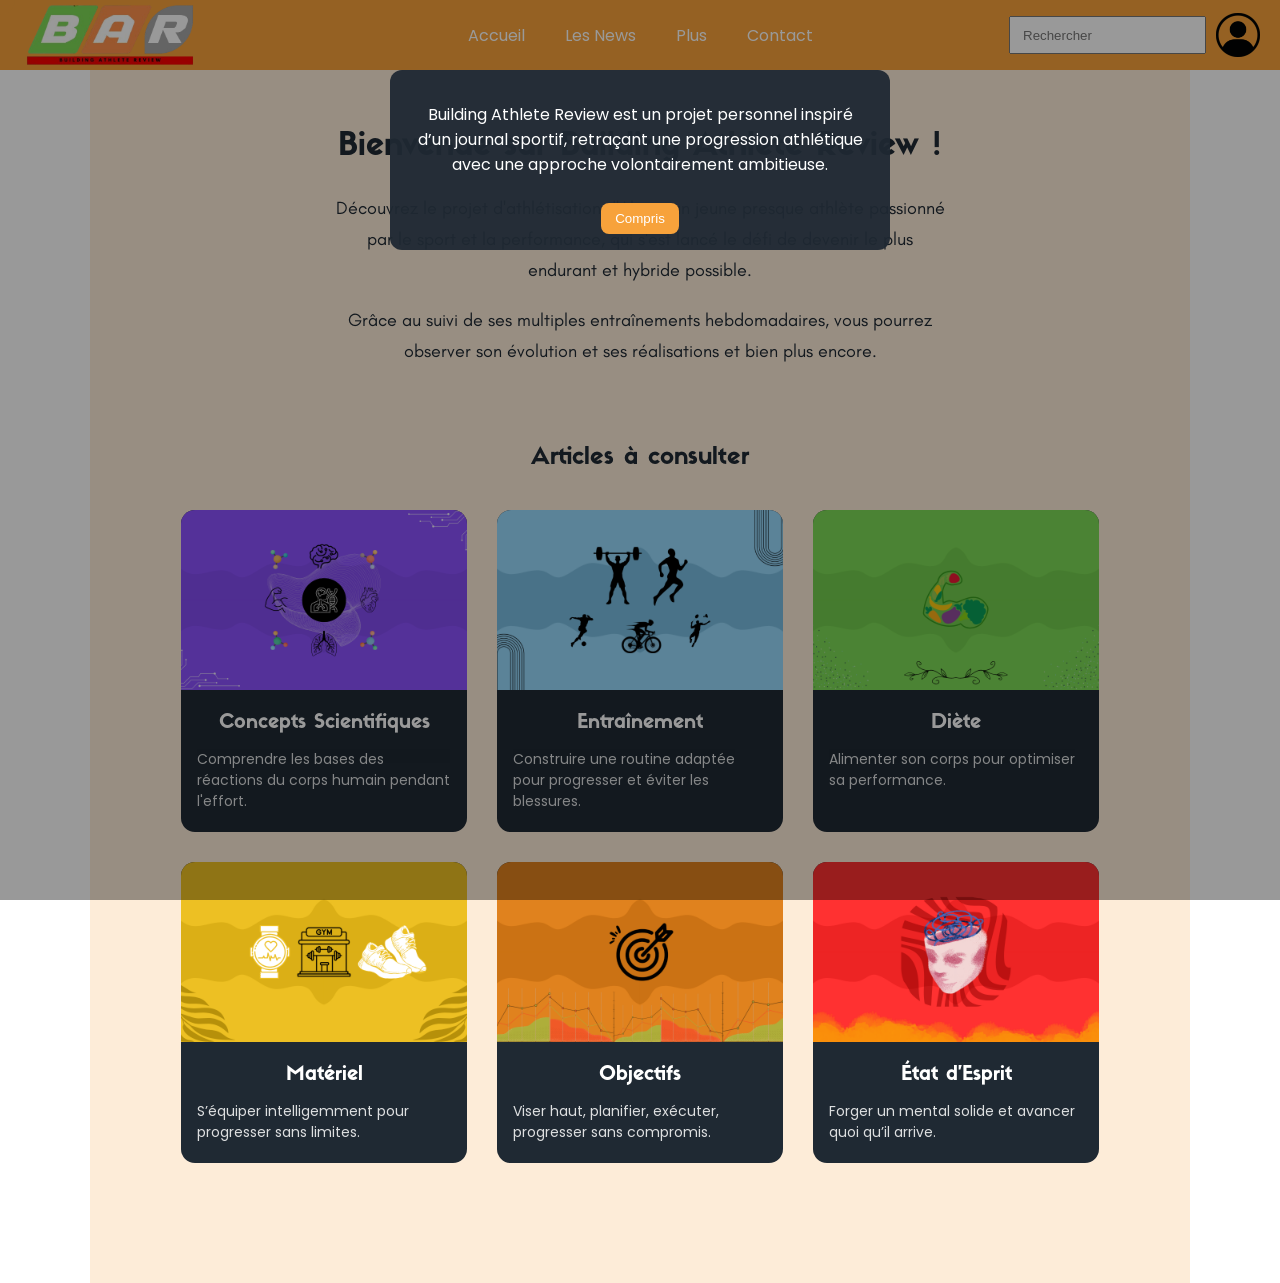
<file: index.html>
<!DOCTYPE html>
<html lang="fr">

<head>
    <meta charset="UTF-8">
    <meta name="viewport" content="width=device-width, initial-scale=1.0">
    <title>Building Athlete Review</title>
    <link href="style.css" rel="stylesheet">
    <link rel="icon" type="image/png" href="Médias/BAR_Favicon_Sans_Fond.png">
</head>

<body>
    <div class="progress-bar"></div>
    <header>
        <nav class="nav">

            <div class="nav-left">
                <a href="index.html"><img src="Médias/BAR_Logo_Sans_Fond.png"></a>
            </div>

            <ul class="nav-center">
                <li><a href="index.html"><span>Accueil</span></a></li>
                <li><a href="les-news.html" class="nav-news"><span>Les News</span></a></li>
                <li><a href="plus.html"><span>Plus</span></a></li>
                <li><a href="contact.html"><span>Contact</span></a></li>
            </ul>

            <div class="nav-right">
                <input type="search" placeholder="Rechercher">

                <a class="login-link" href="signup.html" aria-label="Créer un compte">
                    <img src="Médias/login user logo sans fond.png" alt="">
                </a>
            </div>

        </nav>
    </header>

    <div class="main-content">
        <div class="intro-text">
            <h1>Bienvenue sur Building Athlete Review !</h1>
            <p>Découvrez le projet d'athlétisation d'Alexis, un jeune presque athlète passionné par le sport et
                la performance, qui s'est lancé le défi de devenir le plus endurant et hybride possible.</p>

            <p>Grâce au suivi de ses multiples entraînements hebdomadaires,
                vous pourrez observer son évolution et ses réalisations et bien plus encore.</p>

        </div>

        <section class="articles-section">
            <h2>Articles à consulter</h2>

            <div class="article-grid">

                <a href="article-concepts-scientifiques.html" class="article-card">
                    <img src="Médias/concepts-scientifiques.png"
                        alt="Miniature pour les notions théoriques de la performance.">
                    <h3>Concepts Scientifiques</h3>
                    <p>Comprendre les bases des réactions du corps humain pendant l'effort.</p>
                </a>

                <a href="article-entrainement.html" class="article-card">
                    <img src="Médias/entrainement.png"
                        alt="Miniature pour l'article des entraînements des programmes d'Alexis.">
                    <h3>Entraînement</h3>
                    <p>Construire une routine adaptée pour progresser et éviter les blessures.</p>
                </a>

                <a href="article-diete.html" class="article-card">
                    <img src="Médias/diete.png"
                        alt="Miniature pour l'article de l'alimention optimale pour progresser.">
                    <h3>Diète</h3>
                    <p>Alimenter son corps pour optimiser sa performance.</p>
                </a>

                <a href="article-materiel.html" class="article-card">
                    <img src="Médias/materiel.png" alt="Miniature pour l'article présentant la matériel à disposition.">
                    <h3>Matériel</h3>
                    <p>S’équiper intelligemment pour progresser sans limites.</p>
                </a>

                <a href="article-objectifs.html" class="article-card">
                    <img src="Médias/objectifs.png"
                        alt="Miniature pour l'article des objectifs que souhaite atteindre Alexis.">
                    <h3>Objectifs</h3>
                    <p>Viser haut, planifier, exécuter, progresser sans compromis.</p>
                </a>

                <a href="article-etat-desprit.html" class="article-card">
                    <img src="Médias/etat-desprit.png"
                        alt="Miniature pour l'article concernant l'état d'esprit qu'adopte Alexis.">
                    <h3>État d'Esprit</h3>
                    <p>Forger un mental solide et avancer quoi qu’il arrive.</p>
                </a>

            </div>
    </div>

    </section>
    <div class="cursor-circle"></div>
    <div id="overlay" class="overlay"></div>
    <div id="disclaimer" class="disclaimer">
        <p>
            Building Athlete Review est un projet personnel inspiré d’un journal sportif,
            retraçant une progression athlétique avec une approche volontairement ambitieuse.
        </p>
        <button id="close-disclaimer">Compris</button>
    </div>
    <script src="script.js"></script>

</body>

</html>
</file>
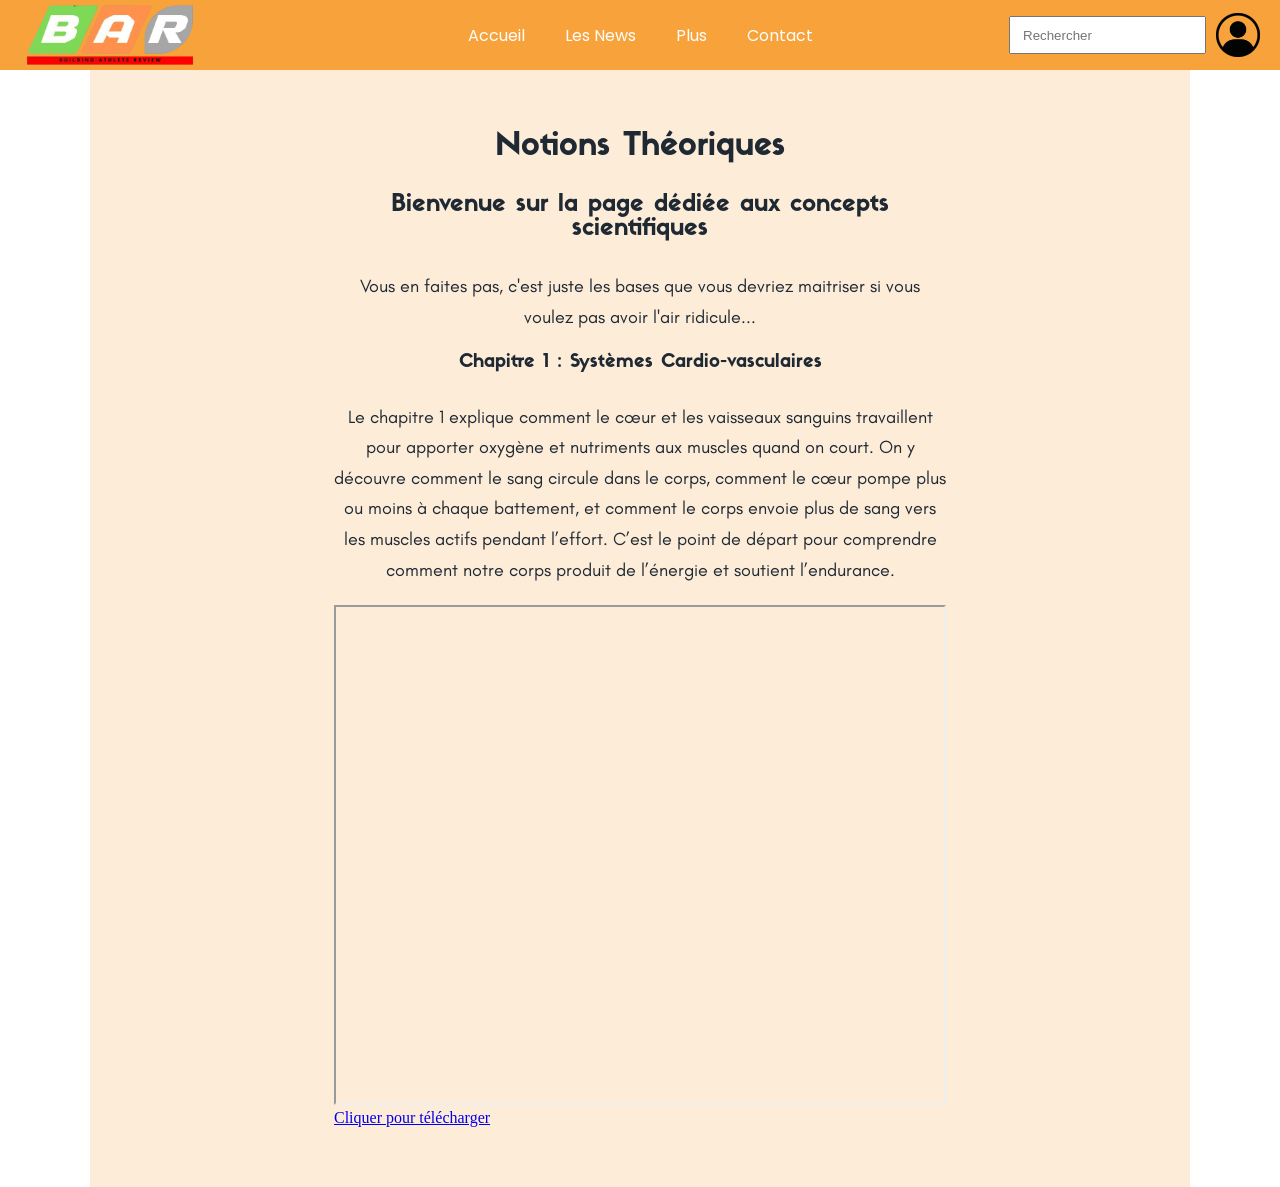
<file: article-concepts-scientifiques.html>
<!DOCTYPE html>
<html lang="fr">

<head>
    <meta charset="UTF-8">
    <meta name="viewport" content="width=device-width, initial-scale=1.0">
    <title>BAR | Sciences</title>
    <link href="style.css" rel="stylesheet">
    <link rel="icon" type="image/png" href="Médias/BAR_Favicon_Sans_Fond.png">
</head>

<body>
    <div class="progress-bar"></div>
    <header>
        <nav class="nav">

            <div class="nav-left">
                <a href="index.html"><img src="Médias/BAR_Logo_Sans_Fond.png"></a>
            </div>

            <ul class="nav-center">
                <li><a href="index.html"><span>Accueil</span></a></li>
                <li><a href="les-news.html"><span>Les News</span></a></li>
                <li><a href="plus.html"><span>Plus</span></a></li>
                <li><a href="contact.html"><span>Contact</span></a></li>
            </ul>

            <div class="nav-right">
                <input type="search" placeholder="Rechercher">

                <a class="login-link" href="signup.html" aria-label="Créer un compte">
                    <img src="Médias/login user logo sans fond.png" alt="">
                </a>
            </div>

        </nav>
    </header>

    <div class="main-content">
        <div class="intro-text">
            <h1>Notions Théoriques</h1>
            <h2>Bienvenue sur la page dédiée aux concepts scientifiques</h2>
            <p>Vous en faites pas, c'est juste les bases que vous devriez maitriser si vous voulez pas avoir l'air
                ridicule...</p>
            <h3>Chapitre 1 : Systèmes Cardio-vasculaires</h3>
            <p>Le chapitre 1 explique comment le cœur et les vaisseaux sanguins travaillent
                pour apporter oxygène et nutriments aux muscles quand on court. On y découvre comment le sang circule
                dans
                le corps,
                comment le cœur pompe plus ou moins à chaque battement, et comment le corps envoie plus de sang vers les
                muscles actifs pendant l’effort.
                C’est le point de départ pour comprendre comment notre corps produit de l’énergie et soutient
                l’endurance.
            </p>
            <div class="pdf-preview">
                <iframe src="Médias/BAR_Sciences_Chap1.pdf" width="100%" height="500px"></iframe>
            </div>
            <a href="Médias/BAR_Sciences_Chap1.pdf" download class="pdf-download">Cliquer pour télécharger</a>
</body>

</html>
</file>
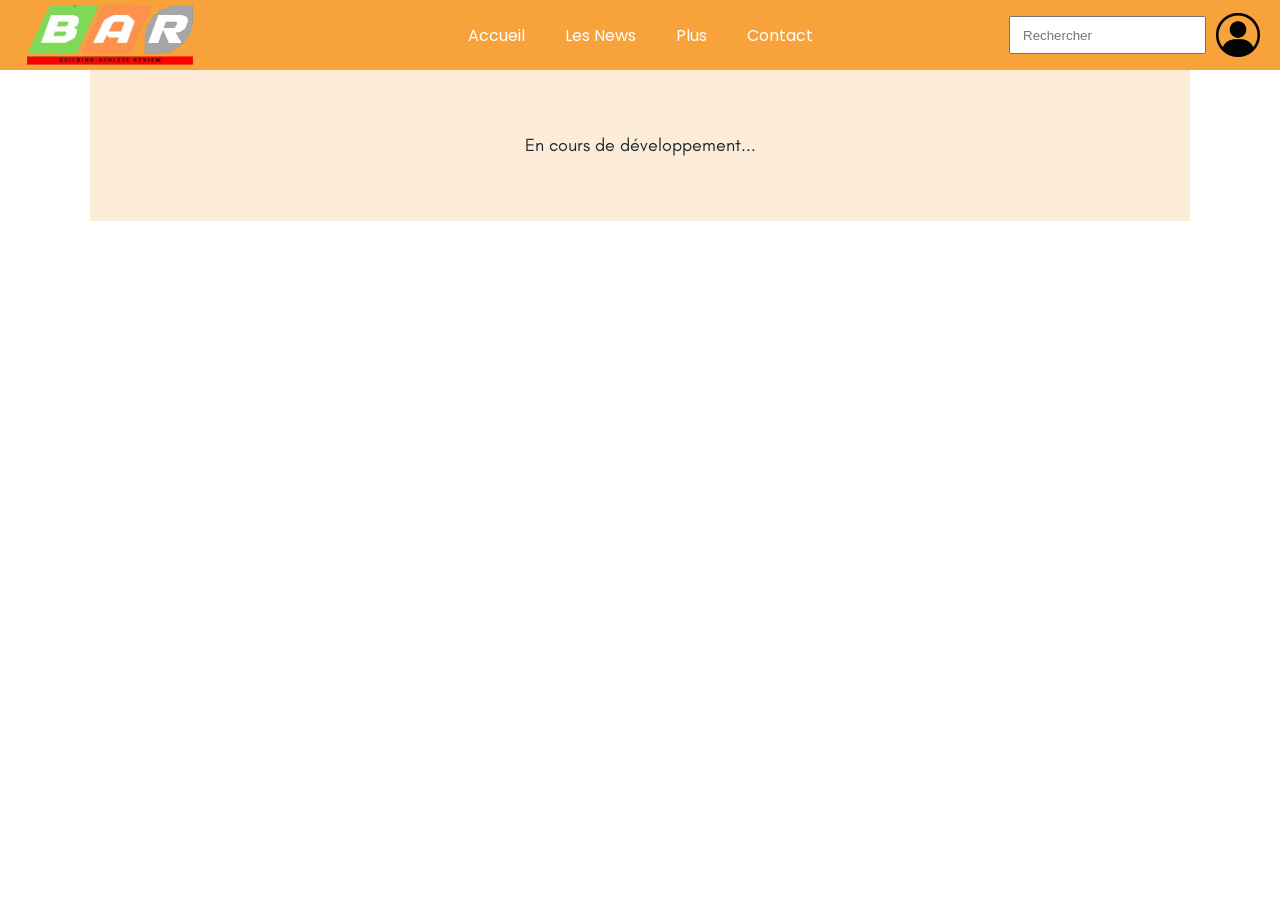
<file: article-diete.html>
<!DOCTYPE html>
<html lang="fr">

<head>
    <meta charset="UTF-8">
    <meta name="viewport" content="width=device-width, initial-scale=1.0">
    <title>BAR | Diète</title>
    <link href="style.css" rel="stylesheet">
    <link rel="icon" type="image/png" href="Médias/BAR_Favicon_Sans_Fond.png">
</head>

<body>
    <div class="progress-bar"></div>
    <header>
        <nav class="nav">

            <div class="nav-left">
                <a href="index.html"><img src="Médias/BAR_Logo_Sans_Fond.png"></a>
            </div>

            <ul class="nav-center">
                <li><a href="index.html"><span>Accueil</span></a></li>
                <li><a href="les-news.html"><span>Les News</span></a></li>
                <li><a href="plus.html"><span>Plus</span></a></li>
                <li><a href="contact.html"><span>Contact</span></a></li>
            </ul>

            <div class="nav-right">
                <input type="search" placeholder="Rechercher">

                <a class="login-link" href="signup.html" aria-label="Créer un compte">
                    <img src="Médias/login user logo sans fond.png" alt="">
                </a>
            </div>

        </nav>
    </header>
    <div class="main-content">
        <div class="intro-text">
            <p>En cours de développement...</p>
        </div>
    </div>
</body>

</html>
</file>
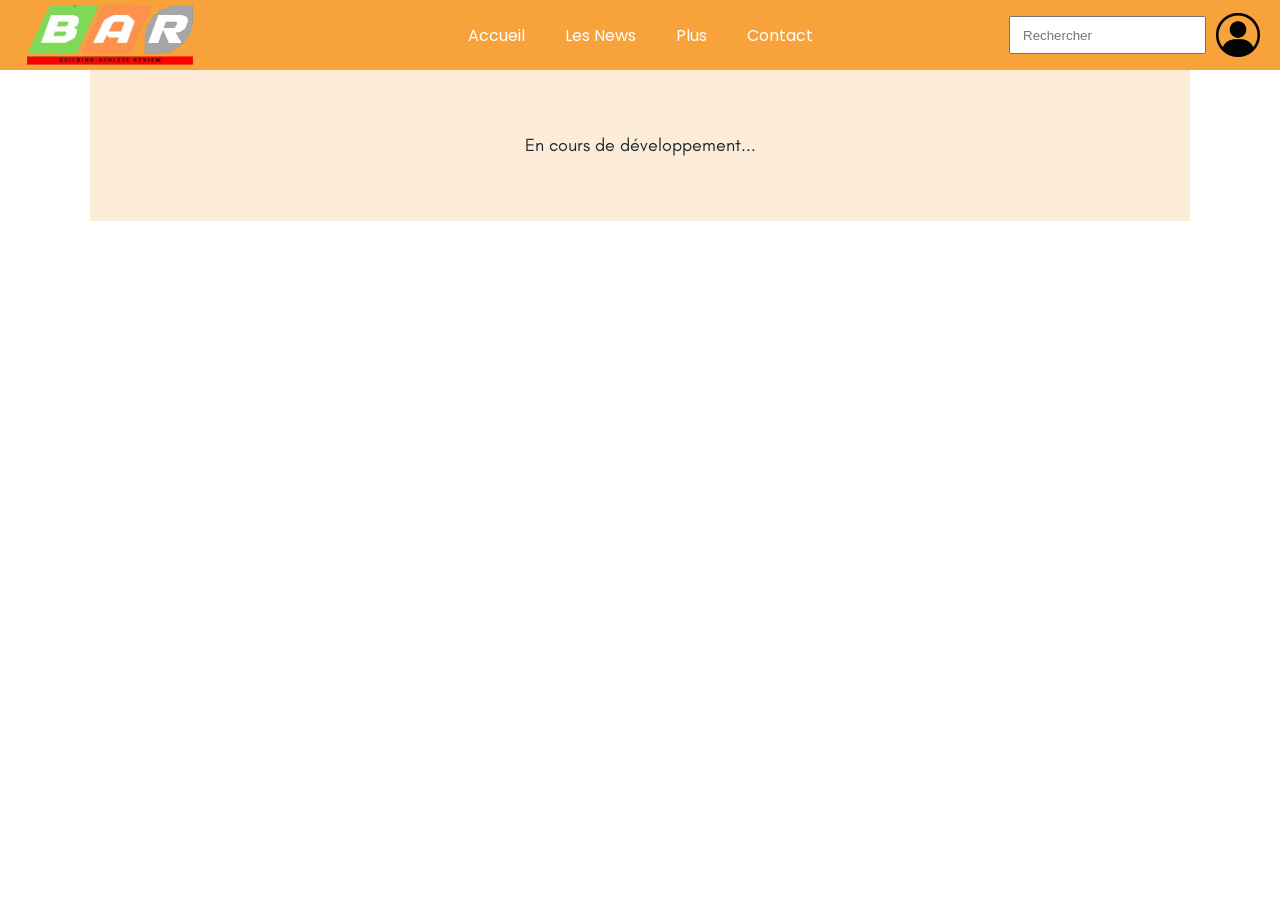
<file: article-entrainement.html>
<!DOCTYPE html>
<html lang="fr">

<head>
    <meta charset="UTF-8">
    <meta name="viewport" content="width=device-width, initial-scale=1.0">
    <title>BAR | Entraînement</title>
    <link href="style.css" rel="stylesheet">
    <link rel="icon" type="image/png" href="Médias/BAR_Favicon_Sans_Fond.png">
</head>

<body>
    <div class="progress-bar"></div>
    <header>
        <nav class="nav">

            <div class="nav-left">
                <a href="index.html"><img src="Médias/BAR_Logo_Sans_Fond.png"></a>
            </div>

            <ul class="nav-center">
                <li><a href="index.html"><span>Accueil</span></a></li>
                <li><a href="les-news.html"><span>Les News</span></a></li>
                <li><a href="plus.html"><span>Plus</span></a></li>
                <li><a href="contact.html"><span>Contact</span></a></li>
            </ul>

            <div class="nav-right">
                <input type="search" placeholder="Rechercher">

                <a class="login-link" href="signup.html" aria-label="Créer un compte">
                    <img src="Médias/login user logo sans fond.png" alt="">
                </a>
            </div>

        </nav>
    </header>
    <div class="main-content">
        <div class="intro-text">
            <p>En cours de développement...</p>
        </div>
    </div>
</body>

</html>
</file>
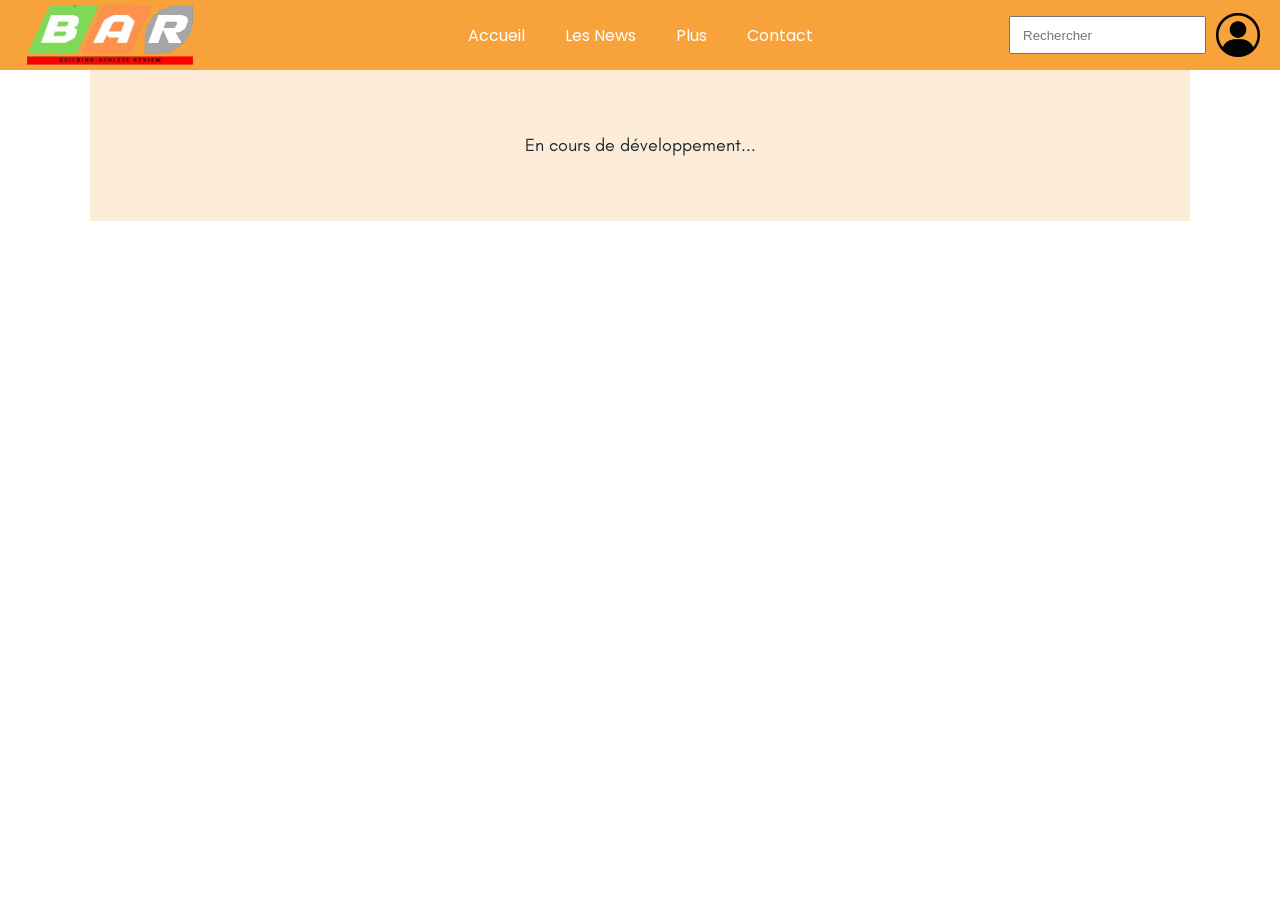
<file: article-materiel.html>
<!DOCTYPE html>
<html lang="fr">

<head>
    <meta charset="UTF-8">
    <meta name="viewport" content="width=device-width, initial-scale=1.0">
    <title>BAR | Matériel</title>
    <link href="style.css" rel="stylesheet">
    <link rel="icon" type="image/png" href="Médias/BAR_Favicon_Sans_Fond.png">
</head>

<body>
    <div class="progress-bar"></div>
    <header>
        <nav class="nav">

            <div class="nav-left">
                <a href="index.html"><img src="Médias/BAR_Logo_Sans_Fond.png"></a>
            </div>

            <ul class="nav-center">
                <li><a href="index.html"><span>Accueil</span></a></li>
                <li><a href="les-news.html"><span>Les News</span></a></li>
                <li><a href="plus.html"><span>Plus</span></a></li>
                <li><a href="contact.html"><span>Contact</span></a></li>
            </ul>

            <div class="nav-right">
                <input type="search" placeholder="Rechercher">

                <a class="login-link" href="signup.html" aria-label="Créer un compte">
                    <img src="Médias/login user logo sans fond.png" alt="">
                </a>
            </div>

        </nav>
    </header>
    <div class="main-content">
        <div class="intro-text">
            <p>En cours de développement...</p>
        </div>
    </div>
</body>

</html>
</file>
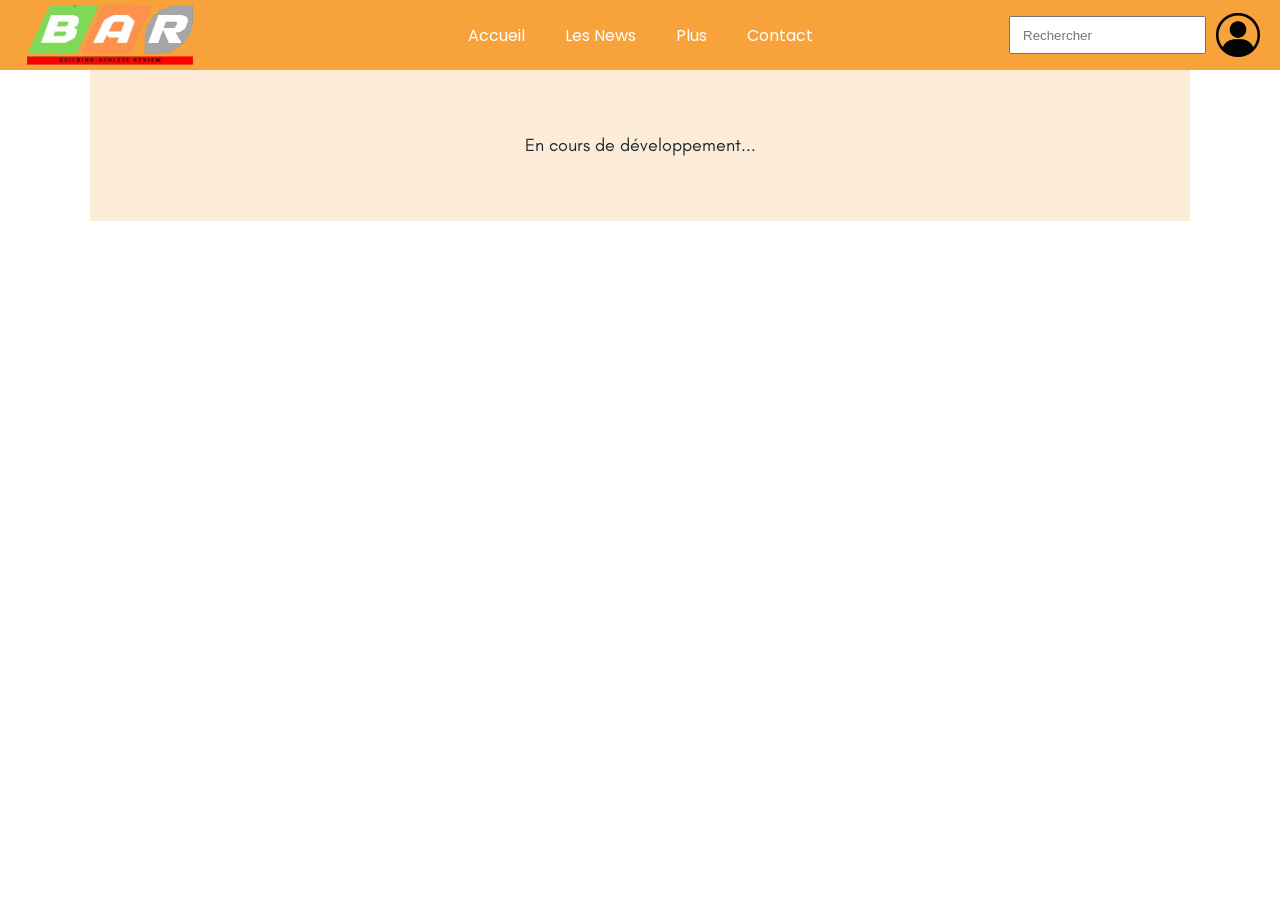
<file: article-objectifs.html>
<!DOCTYPE html>
<html lang="fr">

<head>
    <meta charset="UTF-8">
    <meta name="viewport" content="width=device-width, initial-scale=1.0">
    <title>BAR | Objectifs</title>
    <link href="style.css" rel="stylesheet">
    <link rel="icon" type="image/png" href="Médias/BAR_Favicon_Sans_Fond.png">
</head>

<body>
    <div class="progress-bar"></div>
    <header>
        <nav class="nav">

            <div class="nav-left">
                <a href="index.html"><img src="Médias/BAR_Logo_Sans_Fond.png"></a>
            </div>

            <ul class="nav-center">
                <li><a href="index.html"><span>Accueil</span></a></li>
                <li><a href="les-news.html"><span>Les News</span></a></li>
                <li><a href="plus.html"><span>Plus</span></a></li>
                <li><a href="contact.html"><span>Contact</span></a></li>
            </ul>

            <div class="nav-right">
                <input type="search" placeholder="Rechercher">

                <a class="login-link" href="signup.html" aria-label="Créer un compte">
                    <img src="Médias/login user logo sans fond.png" alt="">
                </a>
            </div>

        </nav>
    </header>

    <div class="main-content">
        <div class="intro-text">
            <p>En cours de développement...</p>
        </div>
    </div>

</body>

</html>
</file>
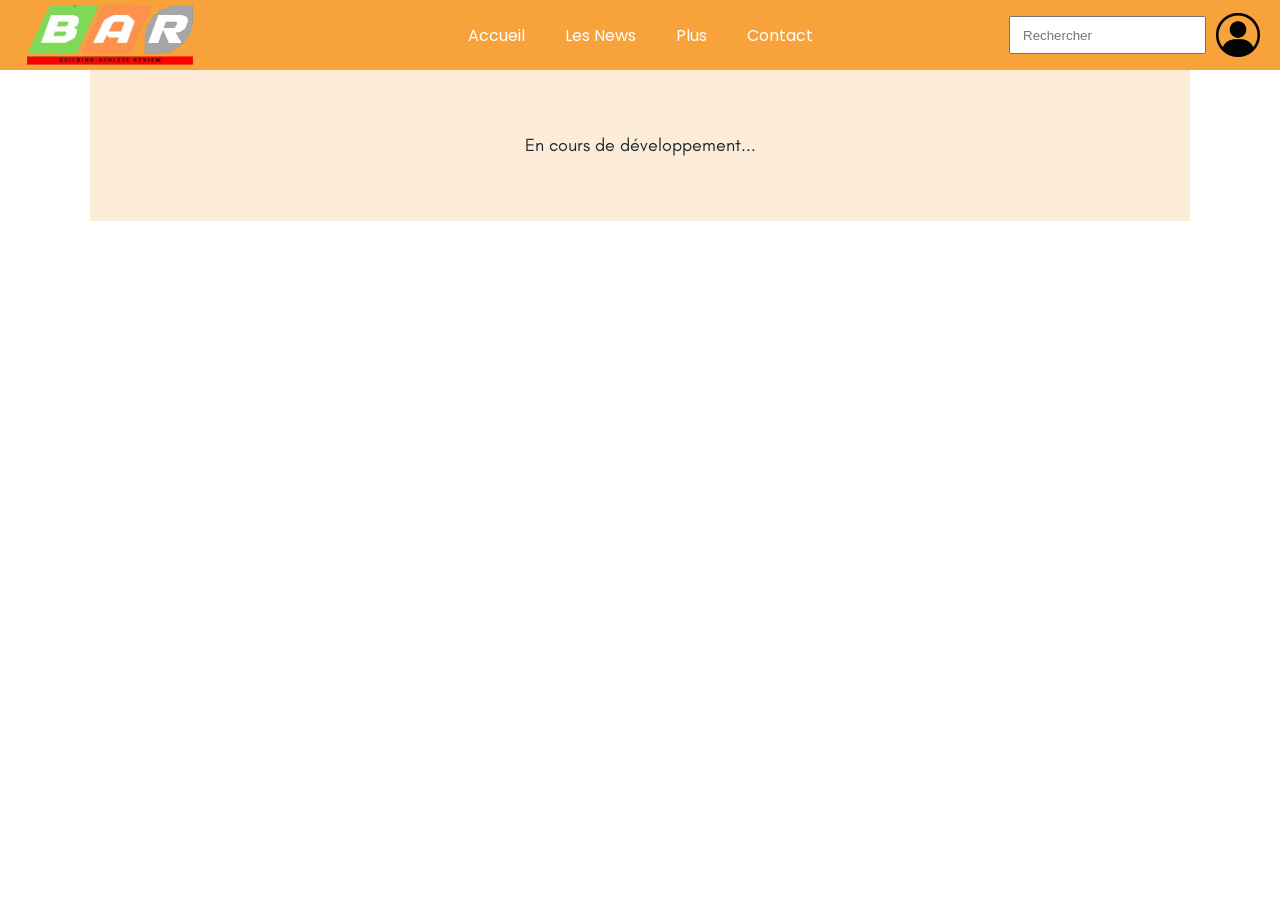
<file: contact.html>
<!DOCTYPE html>
<html lang="fr">

<head>
    <meta charset="UTF-8">
    <meta name="viewport" content="width=device-width, initial-scale=1.0">
    <title>BAR | Contact</title>
    <link href="style.css" rel="stylesheet">
    <link rel="icon" type="image/png" href="Médias/BAR_Favicon_Sans_Fond.png">
</head>

<body>
    <div class="progress-bar"></div>
    <header>
        <nav class="nav">

            <div class="nav-left">
                <a href="index.html"><img src="Médias/BAR_Logo_Sans_Fond.png"></a>
            </div>

            <ul class="nav-center">
                <li><a href="index.html"><span>Accueil</span></a></li>
                <li><a href="les-news.html"><span>Les News</span></a></li>
                <li><a href="plus.html"><span>Plus</span></a></li>
                <li><a href="contact.html"><span>Contact</span></a></li>
            </ul>

            <div class="nav-right">
                <input type="search" placeholder="Rechercher">

                <a class="login-link" href="signup.html" aria-label="Créer un compte">
                    <img src="Médias/login user logo sans fond.png" alt="">
                </a>
            </div>

        </nav>
    </header>

    <div class="main-content">
        <div class="intro-text">
            <p>En cours de développement...</p>
        </div>
    </div>
    
</body>

</html>
</file>
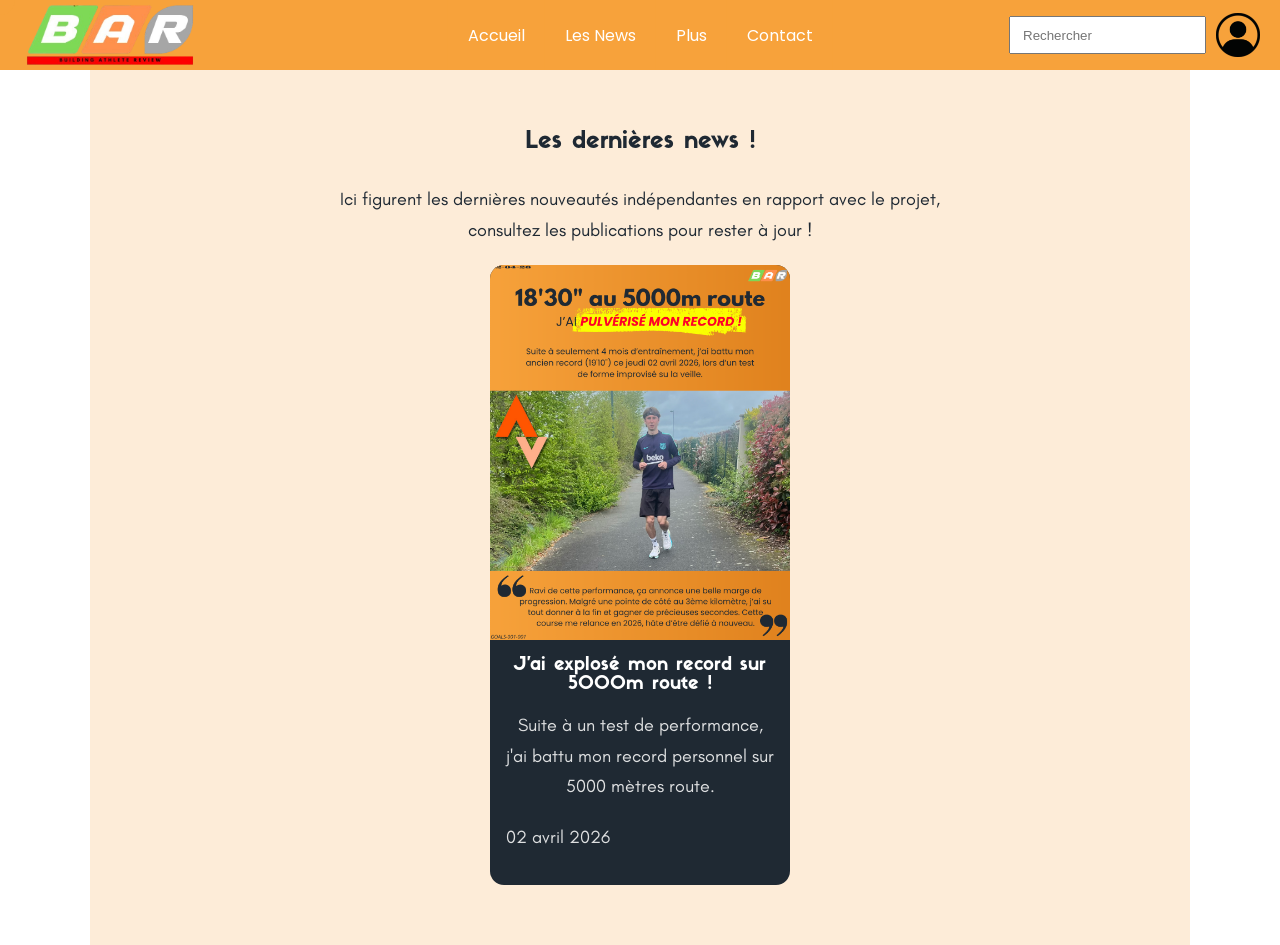
<file: les-news.html>
<!DOCTYPE html>
<html lang="fr">

<head>
    <meta charset="UTF-8">
    <meta name="viewport" content="width=device-width, initial-scale=1.0">
    <title>BAR | News</title>
    <link href="style.css" rel="stylesheet">
    <link rel="icon" type="image/png" href="Médias/BAR_Favicon_Sans_Fond.png">
</head>

<body>
    <div class="progress-bar"></div>
    <header>
        <nav class="nav">

            <div class="nav-left">
                <a href="index.html"><img src="Médias/BAR_Logo_Sans_Fond.png"></a>
            </div>

            <ul class="nav-center">
                <li><a href="index.html"><span>Accueil</span></a></li>
                <li><a href="les-news.html"><span>Les News</span></a></li>
                <li><a href="plus.html"><span>Plus</span></a></li>
                <li><a href="contact.html"><span>Contact</span></a></li>
            </ul>

            <div class="nav-right">
                <input type="search" placeholder="Rechercher">

                <a class="login-link" href="signup.html" aria-label="Créer un compte">
                    <img src="Médias/login user logo sans fond.png" alt="">
                </a>
            </div>

        </nav>
    </header>

    <div class="main-content">
        <div class="intro-text">
            <h2>Les dernières news !</h2>
            <p>Ici figurent les dernières nouveautés indépendantes en rapport avec le projet, consultez les publications
                pour rester à jour !</p>

            <div class="news-grid">
                <!-- les plus récents en premier -->

                <a href="/post-goals-001-001.html" class="news-card" data-ref="GOALS-001-001">
                    <img src="/Médias/GOALS-001-001.png"
                        alt="Miniature de la publication du record au 5000m route d'Alexis.">
                    <h3>J'ai explosé mon record sur 5000m route !</h3>
                    <p>Suite à un test de performance, j'ai battu mon record personnel sur 5000 mètres route.</p>
                    <p class="date-news-card">02 avril 2026</p>
                </a>

            </div>
        </div>

    </div>
    <div class="cursor-circle"></div>
    <script src="script.js"></script>
</body>

</html>
</file>
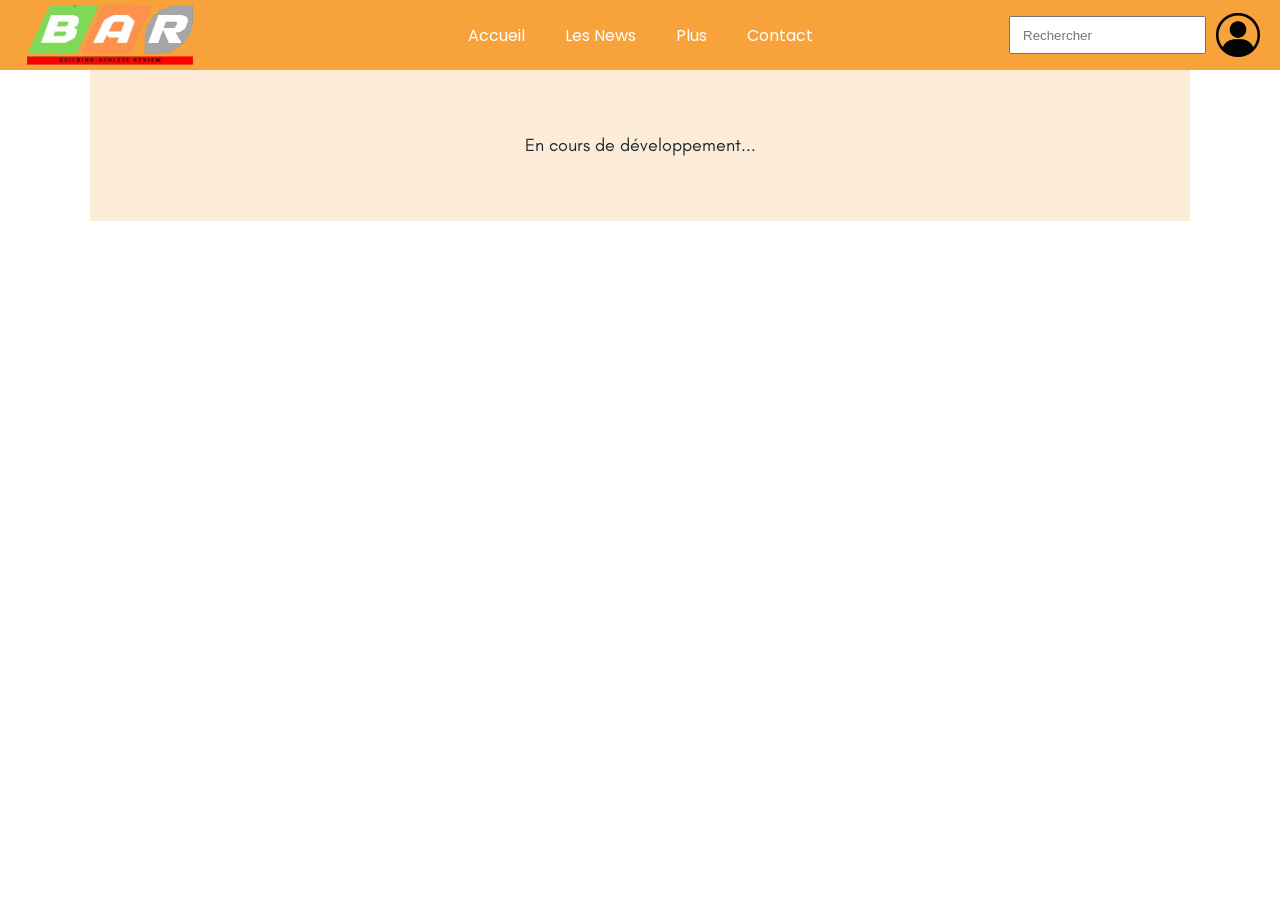
<file: plus.html>
<!DOCTYPE html>
<html lang="fr">

<head>
    <meta charset="UTF-8">
    <meta name="viewport" content="width=device-width, initial-scale=1.0">
    <title>BAR | Plus</title>
    <link href="style.css" rel="stylesheet">
    <link rel="icon" type="image/png" href="Médias/BAR_Favicon_Sans_Fond.png">
</head>

<body>
    <div class="progress-bar"></div>
    <header>
        <nav class="nav">

            <div class="nav-left">
                <a href="index.html"><img src="Médias/BAR_Logo_Sans_Fond.png"></a>
            </div>

            <ul class="nav-center">
                <li><a href="index.html"><span>Accueil</span></a></li>
                <li><a href="les-news.html"><span>Les News</span></a></li>
                <li><a href="plus.html"><span>Plus</span></a></li>
                <li><a href="contact.html"><span>Contact</span></a></li>
            </ul>

            <div class="nav-right">
                <input type="search" placeholder="Rechercher">

                <a class="login-link" href="signup.html" aria-label="Créer un compte">
                    <img src="Médias/login user logo sans fond.png" alt="">
                </a>
            </div>

        </nav>
    </header>

    <div class="main-content">
        <div class="intro-text">
            <p>En cours de développement...</p>
        </div>
    </div>

</body>

</html>
</file>
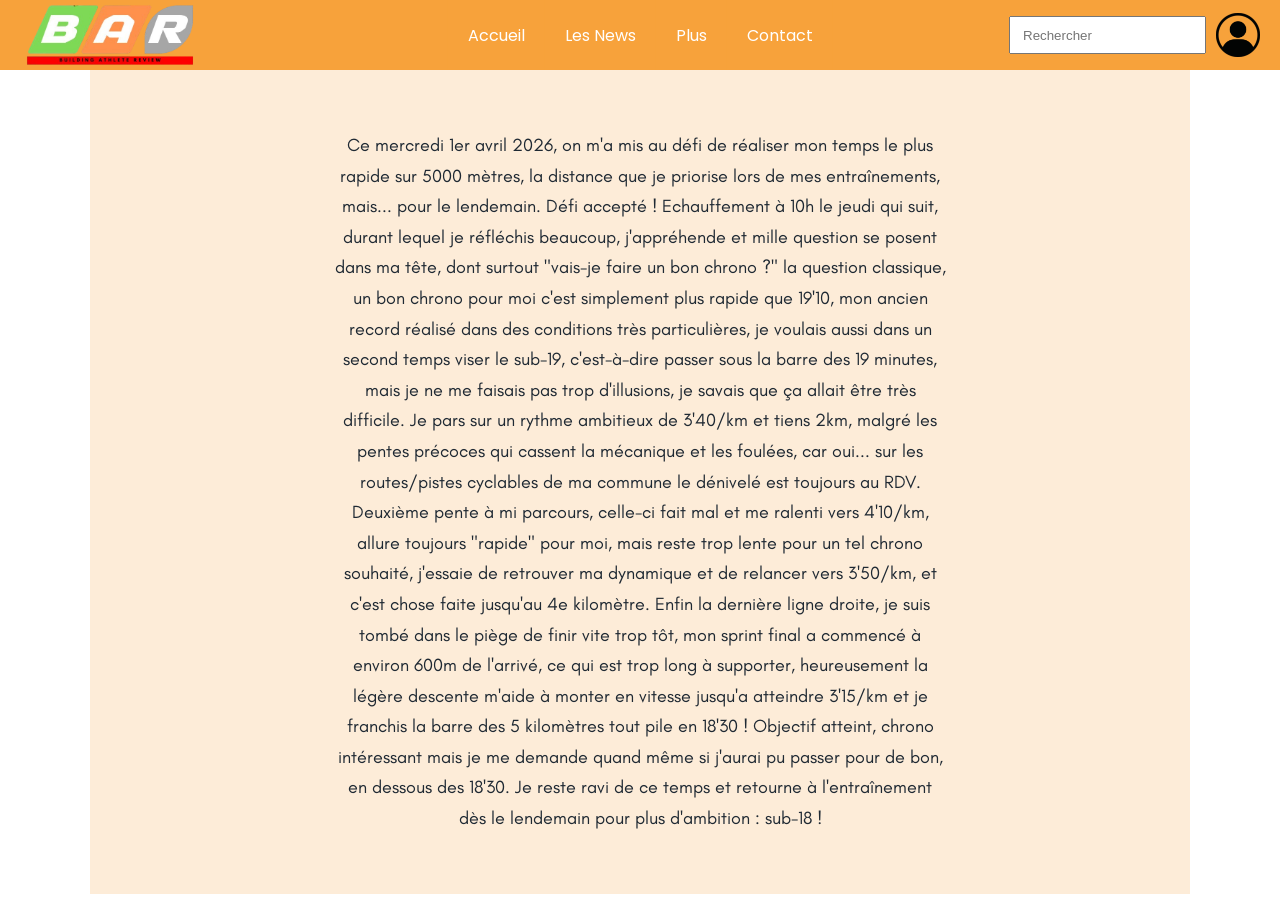
<file: post-goals-001-001.html>
<!DOCTYPE html>
<html lang="fr">

<head>
    <meta charset="UTF-8">
    <meta name="viewport" content="width=device-width, initial-scale=1.0">
    <title>Record 5000m route</title>
    <link href="style.css" rel="stylesheet">
    <link rel="icon" type="image/png" href="Médias/BAR_Favicon_Sans_Fond.png">
</head>

<body>
    <div class="progress-bar"></div>
    <header>
        <nav class="nav">

            <div class="nav-left">
                <a href="index.html"><img src="Médias/BAR_Logo_Sans_Fond.png"></a>
            </div>

            <ul class="nav-center">
                <li><a href="index.html"><span>Accueil</span></a></li>
                <li><a href="les-news.html"><span>Les News</span></a></li>
                <li><a href="plus.html"><span>Plus</span></a></li>
                <li><a href="contact.html"><span>Contact</span></a></li>
            </ul>

            <div class="nav-right">
                <input type="search" placeholder="Rechercher">

                <a class="login-link" href="signup.html" aria-label="Créer un compte">
                    <img src="Médias/login user logo sans fond.png" alt="">
                </a>
            </div>

        </nav>
    </header>
    <div class="main-content">
        <div class="intro-text">
            <p>Ce mercredi 1er avril 2026, on m'a mis au défi de réaliser mon temps le plus rapide sur 5000 mètres,
                la distance que je priorise lors de mes entraînements, mais... pour le lendemain. Défi accepté !
                Echauffement à 10h le jeudi qui suit, durant lequel je réfléchis beaucoup, j'appréhende et mille question se posent dans ma tête,
                dont surtout "vais-je faire un bon chrono ?" la question classique, un bon chrono pour moi c'est simplement plus rapide que 19'10, mon ancien record
                réalisé dans des conditions très particulières, je voulais aussi dans un second temps viser le sub-19, c'est-à-dire passer sous la barre des 19 minutes,
                mais je ne me faisais pas trop d'illusions, je savais que ça allait être très difficile.

                Je pars sur un rythme ambitieux de 3'40/km et tiens 2km, malgré les pentes précoces qui cassent la mécanique et les foulées, car oui...
                sur les routes/pistes cyclables de ma commune le dénivelé est toujours au RDV. Deuxième pente à mi parcours, celle-ci fait mal et me ralenti vers 4'10/km, allure toujours
                "rapide" pour moi, mais reste trop lente pour un tel chrono souhaité, j'essaie de retrouver ma dynamique et de relancer vers 3'50/km, et c'est chose faite jusqu'au 4e kilomètre.
                Enfin la dernière ligne droite, je suis tombé dans le piège de finir vite trop tôt, mon sprint final a commencé à environ 600m de l'arrivé, ce qui est trop long
                à supporter, heureusement la légère descente m'aide à monter en vitesse jusqu'a atteindre 3'15/km et je franchis la barre des 5 kilomètres tout pile en 18'30 !
                Objectif atteint, chrono intéressant mais je me demande quand même si j'aurai pu passer pour de bon, en dessous des 18'30. Je reste ravi de ce temps et retourne à l'entraînement
                dès le lendemain pour plus d'ambition : sub-18 !
            </p>
        </div>
    </div>
</body>

</html>
</file>
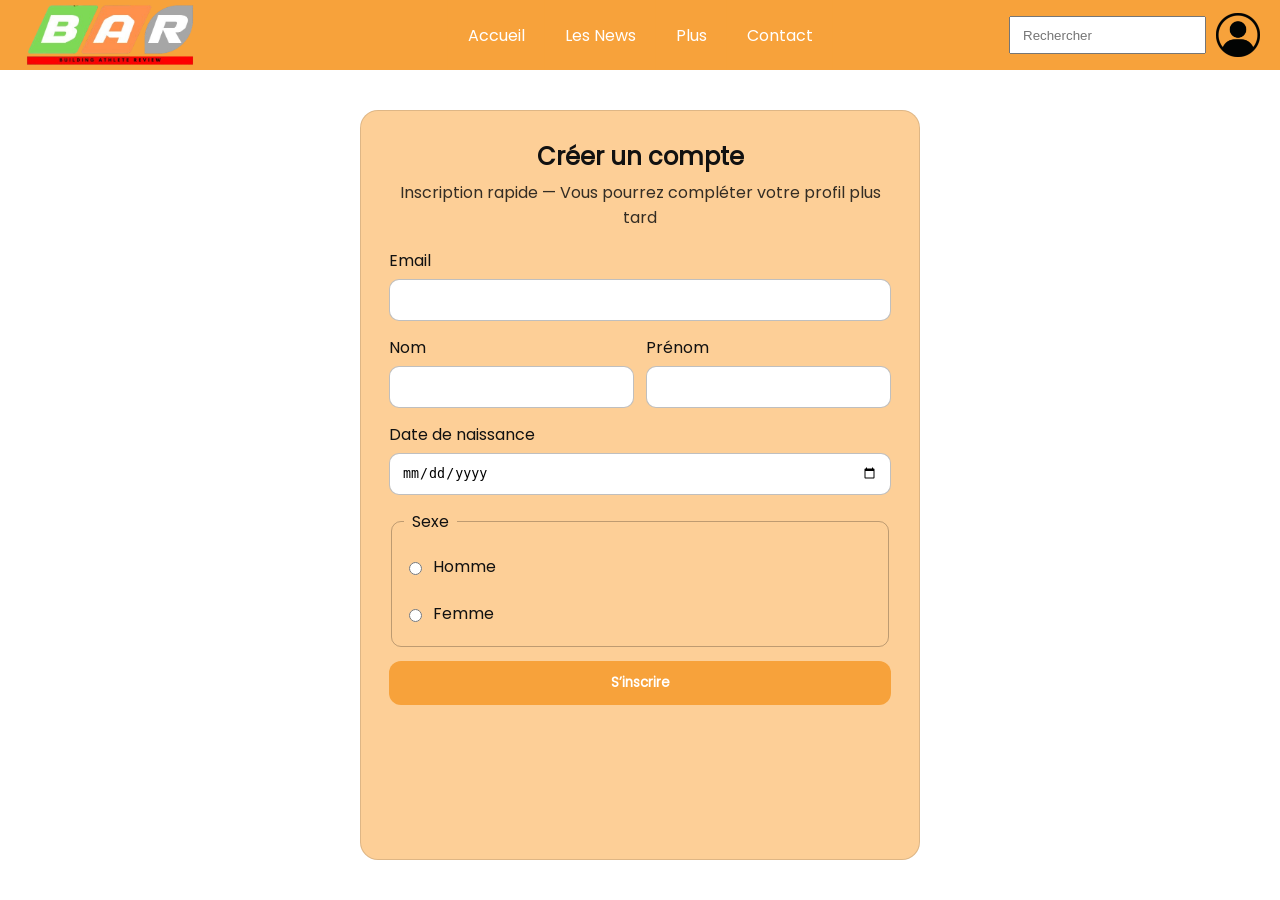
<file: signup.html>
<!DOCTYPE html>
<html lang="fr">

<head>
    <meta charset="UTF-8">
    <meta name="viewport" content="width=device-width, initial-scale=1.0">
    <title>Se Connecter</title>
    <link href="style.css" rel="stylesheet">
    <link rel="icon" type="image/png" href="Médias/BAR_Favicon_Sans_Fond.png">
</head>

<body>
    <div class="progress-bar"></div>
    <header>
        <nav class="nav">

            <div class="nav-left">
                <a href="index.html"><img src="Médias/BAR_Logo_Sans_Fond.png"></a>
            </div>

            <ul class="nav-center">
                <li><a href="index.html"><span>Accueil</span></a></li>
                <li><a href="les-news.html"><span>Les News</span></a></li>
                <li><a href="plus.html"><span>Plus</span></a></li>
                <li><a href="contact.html"><span>Contact</span></a></li>
            </ul>

            <div class="nav-right">
                <input type="search" placeholder="Rechercher">

                <a class="login-link" href="signup.html" aria-label="Créer un compte">
                    <img src="Médias/login user logo sans fond.png" alt="">
                </a>
            </div>

        </nav>
    </header>
    <main class="signup">
        <section class="signup-card">
            <h1>Créer un compte</h1>
            <p class="signup-sub">Inscription rapide — Vous pourrez compléter votre profil plus tard</p>

            <form class="signup-form" action="#" method="post">

                <div class="field">
                    <label for="email">Email</label>
                    <input id="email" name="email" type="email" required autocomplete="email">
                </div>

                <div class="two-cols">
                    <div class="field">
                        <label for="lastname">Nom</label>
                        <input id="lastname" name="lastname" type="text" required autocomplete="family-name">
                    </div>

                    <div class="field">
                        <label for="firstname">Prénom</label>
                        <input id="firstname" name="firstname" type="text" required autocomplete="given-name">
                    </div>
                </div>

                <div class="field">
                    <label for="birthdate">Date de naissance</label>
                    <input id="birthdate" name="birthdate" type="date" required>
                </div>

                <fieldset class="field">
                    <legend>Sexe</legend>

                    <label class="radio">
                        <input type="radio" name="sex" value="male" required>
                        Homme
                    </label>

                    <label class="radio">
                        <input type="radio" name="sex" value="female">
                        Femme
                    </label>
                </fieldset>

                <button class="btn-signup" type="submit">S’inscrire</button>

            </form>
        </section>
    </main>
</body>

</html>
</file>
<file: style.css>
@font-face {
    font-family: 'sifonn';
    src: url(Fonts/SIFONN_PRO.otf);
}

@font-face {
    font-family: 'indifference';
    src: url(Fonts/GlacialIndifference-Regular.otf);
}

@font-face {
    font-family: 'adumu';
    src: url(Fonts/Adumu.ttf);
}

@font-face {
    font-family: 'poppins';
    src: url(Fonts/Poppins-Regular.ttf);
}

@font-face {
    font-family: 'seasons';
    src: url(Fonts/The\ Seasons\ Regular.ttf);
}

* {
    box-sizing: border-box;
}

.main-content {
    background: #FDECD8;
    max-width: 1100px;
    margin: auto;
    padding: 40px;
    color: #1f2933;
}

body {
    margin: 0;
    background: white;
}

/* ===== HEADER / NAV ===== */
header {
    background: #f7a23b;
}

.nav {
    position: relative;
    display: flex;
    align-items: center;
    justify-content: space-between;
    height: 70px;
    padding: 0 20px;
}

/* ===== LOGO GAUCHE ===== */
.nav-left a {
    display: flex;
    align-items: center;
    height: 100%;
}

.nav-left img {
    height: 60px;
    width: auto;
    display: block;
}

/* ===== MENU CENTRE ===== */
.nav-center {
    list-style: none;
    margin: 0;
    padding: 0;

    display: flex;
    gap: 0;

    position: absolute;
    left: 50%;
    transform: translateX(-50%);
}

.nav-center a {
    display: flex;
    align-items: center;
    height: 70px;
    padding: 0 18px;

    text-decoration: none;
    font-family: 'poppins';
    color: white;

    background-color: #f7a23b;
    border: 2px solid transparent;

    transition: background-color 220ms ease, border-color 220ms ease;
}

/* texte seul animé */
.nav-center a span {
    display: inline-block;
    transition: transform 180ms ease;
}

/* hover */
.nav-center a:hover {
    background-color: #e0821e;
}

.nav-center a:hover span {
    transform: translateY(-5px) scale(1.2);
}

/* ===== ZONE DROITE ===== */
.nav-right {
    display: flex;
    align-items: center;
    gap: 10px;
    height: 100%;
}

.nav-right input {
    height: 38px;
    padding: 0 12px;
}

/* ===== LOGIN LINK ===== */
.login-link {
    display: flex;
    align-items: center;
    height: 100%;
    text-decoration: none;
}

.login-link img {
    height: 44px;
    width: auto;
    display: block;
}

/* feedback discret */
.login-link:hover img {
    transform: scale(1.05);
    transition: transform 150ms ease;
}

/* ===== SIGNUP PAGE ===== */
.signup {
    min-height: calc(100vh - 70px);
    display: flex;
    justify-content: center;
    padding: 40px 20px;
    font-family: 'poppins', Arial, sans-serif;
    color: #111;
}


.signup h1 {
    margin: 0 0 6px;
    text-align: center;
}

.signup-sub {
    margin: 0 0 18px;
    opacity: 0.85;
    text-align: center;
}

/* Form layout */
.signup-form {
    display: grid;
    gap: 14px;
}

.field {
    display: grid;
    gap: 6px;
}

.two-cols {
    display: grid;
    grid-template-columns: 1fr 1fr;
    gap: 12px;
}

/* Inputs */
.signup input[type="email"],
.signup input[type="text"],
.signup input[type="date"] {
    height: 42px;
    padding: 0 12px;
    border: 1px solid rgba(0, 0, 0, 0.25);
    border-radius: 10px;
    outline: none;
    background: #fff;
}

.signup input[type="date"] {
    cursor: pointer;
}


/* Focus (clavier) */
.signup input:focus {
    border-color: #c0690b;
}

/* Radios */
fieldset {
    border: 1px solid rgba(0, 0, 0, 0.25);
    border-radius: 10px;
    padding: 12px;
}

legend {
    padding: 0 8px;
}

.radio {
    display: flex;
    align-items: center;
    gap: 8px;
    margin: 8px 0;
}

/* ✅ quand c'est coché, la "case" devient verte */
.radio:has(input:checked) {
    background: #96e01e;
    border-color: #6fb300;
    /* un vert un peu plus foncé pour le contour */
}

/* Button */
.btn-signup {
    height: 44px;
    border: none;
    border-radius: 12px;
    cursor: pointer;
    background: #f7a23b;
    color: white;
    font-family: 'poppins', Arial, sans-serif;
    font-weight: 600;
    transition: background-color 180ms ease, transform 180ms ease;
}

.btn-signup:hover {
    background: #e0821e;
    transform: translateY(-1px);
}

/* Responsive */
@media (max-width: 520px) {
    .two-cols {
        grid-template-columns: 1fr;
    }
}

.signup-card {
    width: min(560px, 100%);
    background: #fdcf97;
    border-radius: 18px;
    padding: 28px;
    border: 1px solid rgba(0, 0, 0, 0.12);
}

/* ===== SECTION ARTICLES ===== */

.articles-section {
    width: 90%;
    margin: 80px auto;
}

.articles-section h2 {
    text-align: center;
    font-family: 'sifonn';
    margin-bottom: 40px;
}

/* grille des articles */

.article-grid {

    display: grid;

    grid-template-columns: repeat(3, 1fr);

    gap: 30px;

    max-width: 1200px;

    margin: 0 auto;
}

/* carte article */

.article-card {
    background: #1f2933;
    border-radius: 14px;
    overflow: hidden;
    text-decoration: none;
    color: white;
    font-family: 'poppins';
    opacity: 0;
    transform: translateY(40px);

    transition:
        opacity 0.6s ease,
        transform 0.6s ease,
        background-color 0.3s ease,
        color 0.3s ease,
        box-shadow 0.3s ease;
}

.article-card.visible {
    opacity: 1;
    transform: translateY(0);
}

/* effet hover */

.article-card:hover {

    transform: translateY(-6px) scale(1.05);
    color: #1F2933;
    background-color: white;
    box-shadow: 0 10px 20px #00000033;
}

/* image article */

.article-card img {

    width: 100%;

    height: 180px;

    object-fit: cover;

    background: #3a4753;
    /* couleur si image manquante */
}

.intro-text {
    width: 60%;
    margin: 20px auto;
}

/* ===== GRILLE ===== */

.news-grid {
    display: grid;
    grid-template-columns: repeat(auto-fit, minmax(250px, 300px));
    justify-content: center;
    gap: 30px;
    max-width: 1200px;
    margin: 0 auto;
}

/* ===== CARTE ===== */

.news-card {
    display: flex;
    flex-direction: column;
    height: 100%;
    padding-bottom: 12px;
    background: #1f2933;
    border-radius: 14px;
    overflow: hidden;
    text-decoration: none;
    color: white;
    font-family: 'poppins';

    /* taille contrôlée ici */
    width: 100%;
    max-width: 300px;

    /* animation apparition */
    opacity: 0;
    transform: translateY(40px);
    transition:
        opacity 0.6s ease,
        transform 0.6s ease,
        background-color 0.3s ease,
        color 0.3s ease,
        box-shadow 0.3s ease;
}

.news-card h3 {
    margin: 16px;
    text-align: center;
}

.news-card p {
    margin: 0 16px 20px 16px;
    font-size: 14px;
    opacity: 0.85;
    text-align: center;
}

.date-news-card {
    margin-top: auto;
    margin-left: 16px;
    align-self: flex-start;
    font-family: 'seasons';
    margin: 100px;
    font-size: 12px;
}

.news-card.visible {
    opacity: 1;
    transform: translateY(0);
}

/* ===== HOVER ===== */

.news-card:hover {
    transform: translateY(-6px) scale(1.05);
    color: #1F2933;
    background-color: white;
    box-shadow: 0 10px 20px #00000033;
}

/* ===== IMAGE ===== */

.news-card img {
    width: 100%;
    aspect-ratio: 4 / 5;
    object-fit: cover;
    display: block;
    background: #3a4753;
}

.intro-text {
    width: 60%;
    margin: 20px auto;
}

h2 {
    animation: float-horizontal 12s ease-in-out infinite;
}

@keyframes float-horizontal {

    0% {
        transform: translateX(-12px)
    }

    50% {
        transform: translateX(12px)
    }

    100% {
        transform: translateX(-12px)
    }

}

.intro-text h1,
h2,
h3 {

    font-family: 'sifonn';
    text-align: center;
    margin-bottom: 30px;

}

.intro-text p {

    font-family: 'indifference';
    font-size: 18px;
    line-height: 1.7;
    margin-bottom: 20px;
    text-align: center;
}

.article-card h3 {

    margin: 16px;

    font-size: 20px;
}

/* description */

.article-card p {

    margin: 0 16px 20px 16px;

    font-size: 14px;

    opacity: 0.85;
}

.cursor-circle {
    position: fixed;
    width: 30px;
    height: 30px;

    border-radius: 50%;
    background: rgb(247, 162, 59, 0.35);

    pointer-events: none;

    transform: translate(-50%, -50%);
    z-index: 9998;

    transition: transform 0.05s linear;
}

.cursor-circle.dark {
    background: rgba(0, 0, 0, 0.4);
}

.cursor-circle.big {
    width: 40px;
    height: 40px;
}

.progress-bar {
    position: fixed;
    bottom: 0;
    left: 0;
    height: 4px;
    background: #f7a23b;
    width: 0%;
    z-index: 9999;
}

/*animations pour 'News' */
@keyframes pulse-news {
    0% {
        transform: scale(1);
    }

    10% {
        transform: scale(1.15);
    }

    20% {
        transform: scale(1);
    }

    30% {
        transform: scale(1.15);
    }

    40% {
        transform: scale(1);
    }

    100% {
        transform: scale(1);
    }
}

.nav-news span {
    display: inline-block;
    animation: pulse-news 5s infinite;
}

.post {
    max-width: 800px;
    margin: auto;
}

.post h1 {
    text-align: center;
    margin-bottom: 30px;
    font-family: 'sifonn';
}

.post-image-container {
    position: relative;
    text-align: center;
}

.post-image {
    width: 100%;
    max-width: 600px;
    border-radius: 12px;
    cursor: pointer;
}

/* boutons */
.image-actions {
    margin-top: 10px;
    display: flex;
    justify-content: center;
    gap: 10px;
}

.image-actions button,
.download-btn {
    padding: 8px 14px;
    border: none;
    background: #f7a23b;
    color: white;
    border-radius: 8px;
    cursor: pointer;
    text-decoration: none;
}

.image-actions button:hover,
.download-btn:hover {
    background: #e0821e;
}

/* texte */
.post-content {
    margin-top: 30px;
    font-family: 'indifference';
    line-height: 1.7;
    text-align: center;
}

/* copyright */
.copyright {
    text-align: center;
    font-size: 12px;
    opacity: 0.6;
    margin-top: 5px;
    font-family: 'glacial indifference';
}

.post-image.zoomed {
    transform: scale(1.8);
    z-index: 1000;
}

/* disclaimer */

.disclaimer {
    position: fixed;
    top: 70px;
    /* hauteur de ton nav */
    left: 50%;
    transform: translateX(-50%) translateY(-20px);

    background: rgba(31, 41, 51, 0.95);
    color: white;

    padding: 16px 20px;
    border-radius: 12px;

    width: 90%;
    max-width: 500px;

    font-family: 'poppins';
    text-align: center;

    opacity: 0;
    pointer-events: none;

    z-index: 10000;

    transition: opacity 0.4s ease, transform 0.4s ease;
}

/* visible */
.disclaimer.show {
    opacity: 1;
    transform: translateX(-50%) translateY(0);
    pointer-events: auto;
}

/* bouton */
.disclaimer button {
    margin-top: 10px;
    padding: 8px 14px;

    border: none;
    border-radius: 8px;

    background: #f7a23b;
    color: white;

    cursor: pointer;
    transition: background 0.2s ease;
}

.disclaimer button:hover {
    background: #e0821e;
}

/* overlay pour bloquer les interactions avec le reste de la page quand le disclaimer est visible */

.overlay {
    position: fixed;
    top: 0;
    left: 0;
    width: 100%;
    height: 100%;

    background: rgba(0, 0, 0, 0.4);
    /* léger assombrissement */

    z-index: 9999;

    opacity: 0;
    pointer-events: none;

    transition: opacity 0.3s ease;
}

.overlay.show {
    opacity: 1;
    pointer-events: auto;
}
</file>
